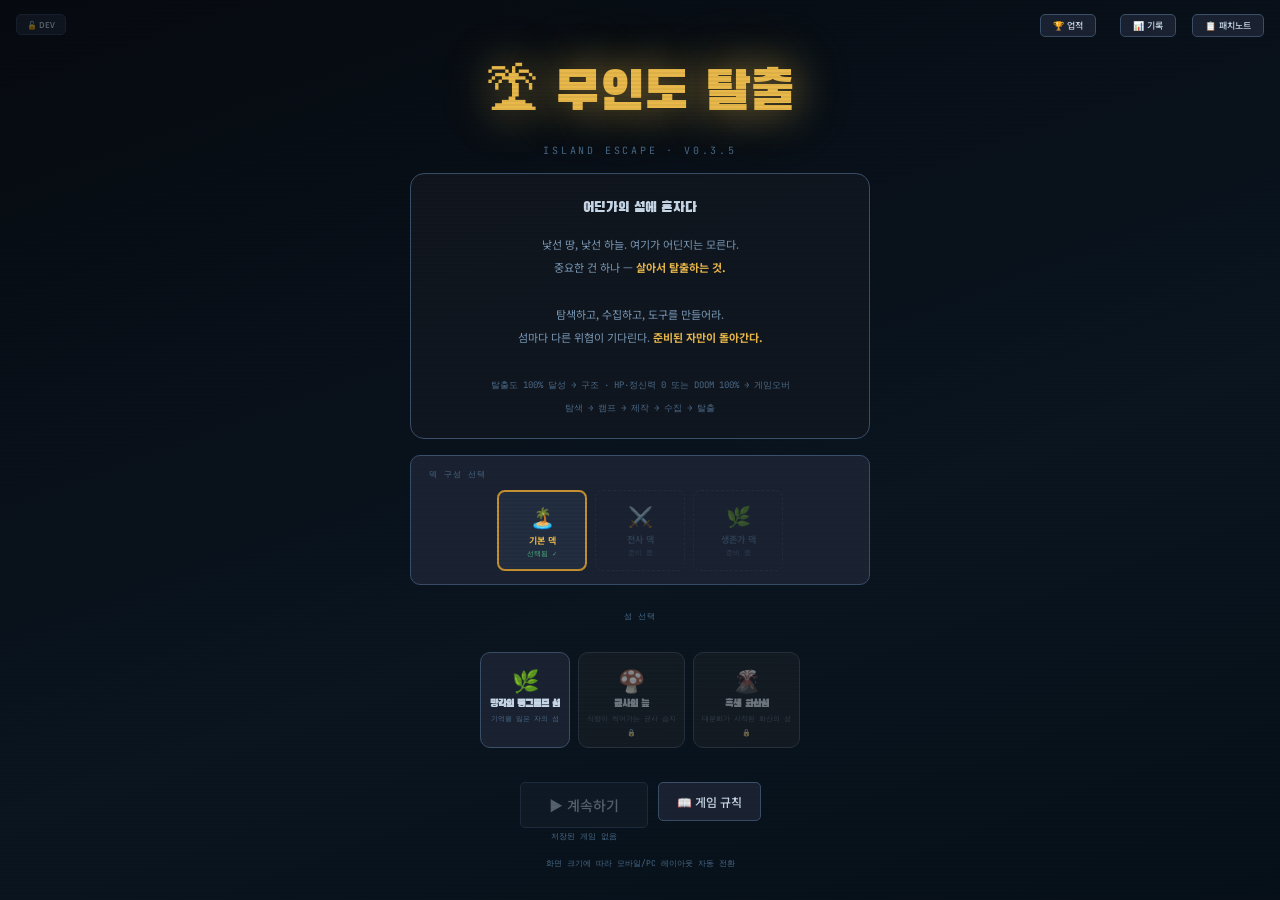
<file: index.html>
<!DOCTYPE html>
<html>
<head>
    <meta charset="UTF-8">
    <meta name="viewport" content="width=device-width, initial-scale=1.0">
    <link rel="manifest" href="/DoraST/manifest.json">
    <title>무인도 탈출 로딩 중</title>
    <script>
        if ('serviceWorker' in navigator) {
            navigator.serviceWorker.register('/DoraST/service-worker.js')
                .then(() => console.log('완료! ✨'))
                .catch((err) => console.log('뻗었어', err));
        }
        window.location.replace("./island_escape/game.html");
    </script>
    <style>
        body { background: #0a0e14; color: #e8b84b; display: flex; justify-content: center; align-items: center; height: 100vh; margin: 0; font-family: sans-serif; }
    </style>
</head>
<body>
    <p>섬으로 끌려가는 중... 🌊🛶</p>
</body>
</html>
</file>
<file: island_escape/css/style.css>
:root{
  --bg:#0a0e14;--bg2:#111720;--bg3:#1a2232;--bg4:#222d40;
  --border:#2a3a52;--border2:#3a4f6a;
  --text:#c8d8e8;--text2:#7a9ab8;--text3:#4a6a88;
  --accent:#e8b84b;--accent2:#c49030;
  --green:#4caf7d;--green2:#2d7a52;
  --red:#e05050;--red2:#9a2828;
  --blue:#4a90d4;--blue2:#2a5a9a;
  --purple:#9a70d4;
  --tag-resource:#2d5a2d;--tag-resource-t:#7cd47c;
  --tag-tool:#5a4010;--tag-tool-t:#f0b840;
  --tag-combat:#1a2a5a;--tag-combat-t:#6090e8;
  --tag-status:#4a1818;--tag-status-t:#e07070;
  --tag-action:#4a4a52;--tag-action-t:#f0f0f0;
  --font-t:'Black Han Sans',sans-serif;
  --font-b:'Noto Sans KR',sans-serif;
  --font-m:'JetBrains Mono',monospace;
}
*{box-sizing:border-box;margin:0;padding:0;}
body{background:var(--bg);color:var(--text);font-family:var(--font-b);min-height:100vh;overflow-x:hidden;}
body::before{content:'';position:fixed;inset:0;background:repeating-linear-gradient(0deg,transparent,transparent 2px,rgba(0,0,0,0.05) 2px,rgba(0,0,0,0.05) 4px);pointer-events:none;z-index:9999;}

/* HEADER */
#hdr{background:var(--bg2);border-bottom:1px solid var(--border);padding:7px 14px;display:flex;align-items:center;gap:10px;flex-wrap:wrap;}
#hdr h1{font-family:var(--font-t);font-size:17px;color:var(--accent);text-shadow:0 0 14px rgba(232,184,75,.3);}
.hs{display:flex;align-items:center;gap:4px;background:var(--bg3);border:1px solid var(--border);border-radius:5px;padding:3px 8px;font-family:var(--font-m);font-size:11px;}
.hs .hs-ic{font-size:12px;line-height:1;flex-shrink:0;}
.hs .lbl{color:var(--text3);font-size:9px;}
.hs .val{font-weight:600;}.hs .val.low{color:var(--red);}
.wpill{background:var(--bg3);border:1px solid var(--border2);border-radius:16px;padding:2px 9px;font-size:11px;color:var(--text2);}
#doom-wrap{max-width:120px;}
.doom-lbl{font-size:9px;color:var(--text3);font-family:var(--font-m);margin-bottom:2px;}
.doom-trk{height:4px;background:var(--bg4);border-radius:2px;overflow:hidden;}
.doom-fill{height:4px;background:linear-gradient(90deg,var(--accent2),var(--red));transition:width .5s;}

/* LAYOUT */
#layout{display:grid;grid-template-columns:clamp(280px, 35%, 410px) 1fr clamp(160px, 18%, 210px);height:calc(100vh - 50px);}
#map-col{border-right:1px solid var(--border);display:flex;flex-direction:column;overflow:hidden;}
#ctr-col{display:flex;flex-direction:column;overflow:hidden;}
#rgt-col{border-left:1px solid var(--border);display:flex;flex-direction:column;overflow:hidden;}
.col-hdr{background:var(--bg2);border-bottom:1px solid var(--border);padding:6px 11px;font-size:9px;text-transform:uppercase;letter-spacing:.1em;color:var(--text3);font-family:var(--font-m);display:flex;align-items:center;gap:5px;}
.col-hdr span{color:var(--accent);}

/* MAP */
#map-wrap{padding:9px;overflow:auto;flex:1;}
#grid{display:grid;grid-template-columns:repeat(7,minmax(36px,52px));gap:3px;}
.tile{width:100%;aspect-ratio:1;border-radius:6px;display:flex;align-items:center;justify-content:center;font-size:clamp(14px,2vw,20px);cursor:pointer;border:1px solid transparent;transition:all .1s;position:relative;user-select:none;}
.tile.fog{background:#0d1420;cursor:default;}.tile.fog::after{content:'▓';color:#1e2d40;font-size:13px;}
.tile.seen-fog{background:#10131a;border-color:#1a1f28;cursor:default;filter:grayscale(50%);}
.tile.seen-fog::after{content:'░';color:#1e2438;font-size:14px;position:absolute;}
.tile.seen-fog:hover{transform:none!important;border-color:#1a1f28!important;}
.tile:not(.fog):hover{border-color:var(--border2);transform:scale(1.08);z-index:2;}
.tile.player{border-color:var(--accent)!important;border-width:2px;box-shadow:0 0 10px rgba(232,184,75,.45);}
.tile.camp-t{box-shadow:inset 0 0 8px rgba(76,175,125,.35);}
.tile.explored::after{content:'✓';position:absolute;bottom:2px;right:3px;font-size:8px;color:var(--green2);font-family:var(--font-m);}
.tile.t-beach{background:#1a1a0e;border-color:#3a3010;}.tile.t-forest{background:#0e1a10;border-color:#103018;}
.tile.t-cave{background:#141418;border-color:#2a2a32;}.tile.t-ruins{background:#14100e;border-color:#2a2018;}
.tile.t-shore{background:#0e1420;border-color:#103040;}
.tile.t-lookout{background:#1a2a1a;border-color:#4a8a5a;color:#aecbae;}
.tile.t-lake{background:#080814;border-color:#334466;color:#8899cc;}
.tile.t-swamp{background:#0d0d0a;border-color:#443322;color:#998877;}
.tile.t-temple{background:#1a1020;border-color:#8866aa;color:#ccaaee;}
.tile.t-thicket{background:#0f1a0f;border-color:#446644;color:#88aa88;}
.tile.t-caldera{background:#1a0a00;border-color:#cc4400;color:#ff8844;}
.tile.t-village{background:#1a1410;border-color:#886644;color:#ccaa88;}
.tile.t-obsidian{background:#0a0a10;border-color:#554466;color:#aa88cc;}
.tile.t-lava-dead{background:#110800;border-color:#552200;color:#ff4400;opacity:.7;cursor:not-allowed;}
@keyframes volcanoShake{
  0%,100%{transform:translate(0,0) rotate(0deg);}
  10%{transform:translate(-10px,5px) rotate(-.5deg);}
  20%{transform:translate(8px,-8px) rotate(.3deg);}
  30%{transform:translate(-6px,10px) rotate(-.4deg);}
  40%{transform:translate(10px,-5px) rotate(.2deg);}
  50%{transform:translate(-8px,8px) rotate(-.3deg);}
  60%{transform:translate(6px,-10px) rotate(.5deg);}
  70%{transform:translate(-10px,4px) rotate(-.2deg);}
  80%{transform:translate(8px,-4px) rotate(.4deg);}
  90%{transform:translate(-4px,8px) rotate(-.1deg);}
}
@keyframes volcanoFlash{
  0%{opacity:0;}
  8%{opacity:.9;}
  20%{opacity:.5;}
  35%{opacity:.8;}
  50%{opacity:.3;}
  65%{opacity:.7;}
  80%{opacity:.2;}
  100%{opacity:0;}
}
.volcano-shake{animation:volcanoShake 1.2s ease-in-out;}
#volcano-overlay{position:fixed;inset:0;pointer-events:none;z-index:9998;background:radial-gradient(ellipse at center,rgba(255,100,0,.55),rgba(180,0,0,.85));animation:volcanoFlash 2.5s ease-out forwards;}

/* ACTIONS */
#act-panel{padding:7px 9px;border-top:1px solid var(--border);}
.act-grid{display:grid;grid-template-columns:1fr 1fr;gap:5px;}
.btn{font-family:var(--font-b);font-size:11px;font-weight:500;padding:5px 9px;border-radius:5px;border:1px solid var(--border2);background:var(--bg3);color:var(--text);cursor:pointer;transition:all .12s;display:flex;align-items:center;gap:4px;}
.btn:hover:not(:disabled){background:var(--bg4);border-color:var(--text3);}
.btn:disabled{opacity:.35;cursor:default;}
.btn.primary{border-color:var(--accent2);background:rgba(232,184,75,.08);color:var(--accent);}
.btn.primary:hover:not(:disabled){background:rgba(232,184,75,.15);}
.btn.green-btn{border-color:var(--green2);background:rgba(76,175,125,.08);color:var(--green);}
.btn.green-btn:hover:not(:disabled){background:rgba(76,175,125,.15);}
.btn.purple-btn{border-color:var(--purple);background:rgba(154,112,212,.08);color:var(--purple);}
.btn.full{grid-column:span 2;}
.apb{margin-left:auto;background:var(--bg4);border-radius:3px;padding:1px 4px;font-size:8px;color:var(--text3);font-family:var(--font-m);}

/* STATS */
#stats-wrap{padding:9px 11px;overflow-y:auto;flex:1;}
.sb{margin-bottom:8px;}
.srh{display:flex;justify-content:space-between;margin-bottom:2px;}
.sn{font-size:9px;color:var(--text3);font-family:var(--font-m);}
.sv{font-size:10px;font-weight:600;font-family:var(--font-m);}
.strk{height:4px;background:var(--bg4);border-radius:2px;overflow:hidden;}
.bar{height:4px;border-radius:2px;transition:width .4s;}
.bar-hp{background:var(--green);}.bar-san{background:var(--purple);}
.bar-hun{background:var(--accent);}.bar-thi{background:var(--blue);}
.info-box{margin-top:8px;background:var(--bg3);border-radius:6px;padding:8px;font-family:var(--font-m);font-size:9px;}
.info-box .lbl{color:var(--text3);font-size:8px;text-transform:uppercase;letter-spacing:.08em;margin-bottom:4px;}

/* DECK */
#deck-area{flex:1;display:flex;flex-direction:column;overflow:hidden;}
#deck-scroll{padding:6px;overflow-y:auto;flex:1;}
.dk-grid{display:grid;grid-template-columns:repeat(auto-fill,minmax(52px,1fr));gap:4px;}
.card{background:var(--bg3);border:1px solid var(--border);border-radius:6px;padding:5px 3px;display:flex;flex-direction:column;align-items:center;cursor:pointer;transition:all .14s;min-height:64px;}
.card:hover{transform:translateY(-3px);border-color:var(--border2);}
.card.card-disc{opacity:0.42;filter:grayscale(60%);border-style:dashed;}
.card-icon{font-size:15px;margin-bottom:2px;}
.card-name{font-size:6.5px;font-weight:700;color:var(--text);text-align:center;margin-bottom:2px;}
.card-tag{font-size:5.5px;padding:1px 3px;border-radius:2px;font-family:var(--font-m);font-weight:600;margin-bottom:2px;}
.card-stats{font-size:6.5px;color:var(--text3);font-family:var(--font-m);}
.tag-resource{background:var(--tag-resource);color:var(--tag-resource-t);}
.tag-tool{background:var(--tag-tool);color:var(--tag-tool-t);}
.tag-combat{background:var(--tag-combat);color:var(--tag-combat-t);}
.tag-status{background:var(--tag-status);color:var(--tag-status-t);}
.tag-action{background:var(--tag-action);color:var(--tag-action-t);}
.sub-tag{font-size:5px;padding:1px 3px;border-radius:2px;background:var(--bg4);color:var(--text3);font-family:var(--font-m);margin-right:1px;display:inline-block;}

/* LOG */
#log-main{height:190px;overflow-y:auto;padding:5px 7px;}
.le{font-size:9px;padding:2px 4px;border-radius:3px;margin-bottom:2px;line-height:1.4;color:var(--text2);font-family:var(--font-m);}
.le.important{color:var(--text);background:rgba(255,255,255,.02);}
.le.success{color:var(--green);}.le.danger{color:var(--red);}
.le.system{color:var(--accent);}.le.combat{color:var(--blue);}
.le.gather{color:#70b0e0;}

/* ══ CARD TOOLTIP ══ */
@keyframes ttPop{from{opacity:0;transform:scale(.93) translateY(5px)}to{opacity:1;transform:scale(1) translateY(0)}}
@keyframes cardDraw{from{opacity:0;transform:translateY(22px) scale(.82);}to{opacity:1;transform:translateY(0) scale(1);}}
.card-draw{animation:cardDraw .22s ease-out both;}
@keyframes jdgDeal{0%{opacity:0;transform:translateY(36px) scale(.72) rotate(-6deg);}60%{transform:translateY(-4px) scale(1.04) rotate(1deg);}100%{opacity:1;transform:none;}}
.jdg-deal{animation:jdgDeal .38s cubic-bezier(.2,.8,.4,1) both;}
#tt{display:none;position:fixed;z-index:700;pointer-events:none;width:210px;}
.tt-inner{background:linear-gradient(160deg,var(--bg2),var(--bg3));border:1px solid var(--border2);border-radius:10px;overflow:hidden;box-shadow:0 14px 44px rgba(0,0,0,.85),0 0 0 1px rgba(255,255,255,.03);animation:ttPop .13s cubic-bezier(.34,1.4,.64,1);}
.tt-strip{height:3px;width:100%;}
.tt-strip.resource{background:var(--tag-resource-t);}.tt-strip.tool{background:var(--tag-tool-t);}
.tt-strip.combat{background:var(--tag-combat-t);}.tt-strip.status{background:var(--tag-status-t);}.tt-strip.action{background:var(--tag-action-t);}
.tt-body{padding:11px 12px 13px;}
.tt-icon{font-size:30px;text-align:center;margin-bottom:5px;}
.tt-name{font-family:var(--font-t);font-size:14px;color:var(--text);text-align:center;margin-bottom:4px;}
.tt-sts{display:grid;grid-template-columns:1fr 1fr;gap:4px;margin-bottom:8px;}
.tt-st{background:var(--bg4);border-radius:5px;padding:4px 3px;text-align:center;border:1px solid var(--border);}
.tt-sl{font-size:7px;color:var(--text3);font-family:var(--font-m);margin-bottom:1px;}
.tt-sv{font-size:14px;font-weight:700;font-family:var(--font-m);}
.tt-sv.pos{color:var(--green);}.tt-sv.neg{color:var(--red);}.tt-sv.zero{color:var(--text3);}
.tt-desc{font-size:9px;color:var(--text2);line-height:1.6;border-top:1px solid var(--border);padding-top:7px;}
.tt-fx{font-size:9px;margin-top:5px;padding:4px 7px;border-radius:4px;line-height:1.5;}
.tt-use{color:var(--green);background:rgba(76,175,125,.12);border:1px solid rgba(76,175,125,.2);}
.tt-passive{color:var(--accent);background:rgba(232,184,75,.1);border:1px solid rgba(232,184,75,.16);}
.tt-cbt{color:var(--blue);background:rgba(74,144,212,.1);border:1px solid rgba(74,144,212,.2);}
.tt-gather{color:#70b0e0;background:rgba(112,176,224,.1);border:1px solid rgba(112,176,224,.18);}
.tt-consumable{color:var(--red);background:rgba(224,80,80,.1);border:1px solid rgba(224,80,80,.18);}

/* ══ TILE TOOLTIP ══ */
#mob-log-strip{display:none;padding:3px 9px;border-top:1px solid var(--border);background:var(--bg);font-size:9px;font-family:var(--font-m);max-height:42px;overflow:hidden;}
.mls-entry{padding:1px 0;line-height:1.45;white-space:nowrap;overflow:hidden;text-overflow:ellipsis;color:var(--text2);}
.mls-entry.gain{color:var(--green);}.mls-entry.loss{color:var(--red);}.mls-entry.danger{color:var(--red);}.mls-entry.system{color:var(--accent);}
#tile-tt{display:none;position:fixed;z-index:600;pointer-events:none;}
.ttt-inner{background:var(--bg2);border:1px solid var(--border2);border-radius:8px;overflow:hidden;box-shadow:0 8px 28px rgba(0,0,0,.8);min-width:140px;animation:ttPop .1s ease-out;}
.ttt-head{display:flex;align-items:center;gap:8px;padding:8px 11px 6px;border-bottom:1px solid var(--border);}
.ttt-icon{font-size:20px;line-height:1;flex-shrink:0;}
.ttt-name{font-family:var(--font-t);font-size:13px;color:var(--text);}
#ttt-rows{padding:5px 11px 8px;}
.ttt-row{font-size:9px;font-family:var(--font-m);color:var(--text2);padding:2px 0;line-height:1.5;}
.ttt-row b{color:var(--text);}
.ttt-row.ap{color:var(--accent);}
.ttt-row.done{color:var(--green);}
.ttt-row.camp{color:var(--green);}
.ttt-row.fog{color:var(--text3);}
.ttt-row.todo{color:var(--text3);}

/* ACTION BUTTON TOOLTIP */
.att-inner{background:var(--bg2);border:1px solid var(--border2);border-radius:10px;overflow:hidden;box-shadow:0 8px 28px rgba(0,0,0,.85);animation:ttPop .12s ease-out;}
.att-title{font-family:var(--font-t);font-size:13px;color:var(--text);padding:9px 13px 5px;border-bottom:1px solid var(--border);}
.att-cost{font-size:9px;font-family:var(--font-m);color:var(--accent);padding:4px 13px 2px;letter-spacing:.04em;}
.att-rows{padding:4px 13px 9px;display:flex;flex-direction:column;gap:3px;}
.att-row{display:flex;align-items:center;gap:7px;font-size:9px;font-family:var(--font-m);color:var(--text2);line-height:1.4;}
.att-ri{font-size:12px;flex-shrink:0;width:16px;text-align:center;}
.att-row.gain{color:var(--green);}
.att-row.loss{color:var(--red);}
.att-row.warn{color:var(--accent);}
.att-row.info{color:var(--text3);}
.att-row.accent{color:var(--accent);}
.att-row.early{color:#7ec8e3;}
.att-row.doom{color:var(--red);opacity:.85;}
.att-row.crit{color:var(--red);font-weight:700;background:rgba(224,80,80,.13);border-radius:4px;padding:2px 5px;border-left:2px solid var(--red);}

/* MODALS */
.mo{display:none;position:fixed;inset:0;background:rgba(0,0,0,.82);z-index:50;align-items:center;justify-content:center;overflow-y:auto;padding:16px;}
.mb{background:var(--bg2);border:1px solid var(--border2);border-radius:13px;padding:20px;max-width:95vw;max-height:90vh;overflow-y:auto;}
.mo-title{font-family:var(--font-t);margin-bottom:4px;}

/* DECK VIEWER */
#dv-mo{z-index:300;align-items:flex-start;padding-top:48px;overflow-y:auto;}
#dv-box{width:680px;max-height:85vh;overflow-y:auto;}
.dv-tabs{display:flex;gap:4px;margin-bottom:10px;border-bottom:1px solid var(--border);padding-bottom:7px;}
.dv-tab{font-size:9px;padding:3px 9px;border-radius:4px;border:1px solid var(--border);background:var(--bg3);color:var(--text2);cursor:pointer;font-family:var(--font-m);}
.dv-tab.active{border-color:var(--accent2);background:rgba(232,184,75,.1);color:var(--accent);}
.dv-grid{display:grid;grid-template-columns:repeat(auto-fill,minmax(72px,1fr));gap:6px;}
.dv-card{background:var(--bg3);border:1px solid var(--border);border-radius:6px;padding:6px 4px;text-align:center;cursor:pointer;transition:all .12s;}
.dv-card:hover{border-color:var(--border2);transform:translateY(-2px);}
.dc-icon{font-size:18px;margin-bottom:2px;}.dc-name{font-size:7px;font-weight:700;color:var(--text);margin-bottom:2px;}
.dc-atk{font-size:7px;color:var(--text3);font-family:var(--font-m);}
.dv-empty{color:var(--text3);font-size:11px;padding:18px;text-align:center;font-family:var(--font-m);grid-column:1/-1;}

/* EXPLORE */
#ex-mo{z-index:55;}
#ex-box{width:510px;}
.ex-title{font-size:19px;color:var(--accent);}
.ex-flavor{font-size:11px;color:var(--text2);margin-bottom:14px;line-height:1.6;}
.ex-choice{background:var(--bg3);border:1px solid var(--border2);border-radius:8px;padding:10px 12px;cursor:pointer;transition:all .12s;display:flex;align-items:flex-start;gap:9px;margin-bottom:6px;}
.ex-choice:hover{border-color:var(--accent2);background:rgba(232,184,75,.04);transform:translateX(3px);}
.ex-ci{font-size:19px;flex-shrink:0;margin-top:2px;}
.ex-cn{font-size:11px;font-weight:700;color:var(--text);margin-bottom:2px;}
.ex-cd{font-size:9px;color:var(--text3);font-family:var(--font-m);line-height:1.5;}

/* JUDGMENT */
#jdg-mo{z-index:60;}
#jdg-box{width:420px;text-align:center;}
.jdg-title{font-size:15px;color:var(--text2);margin-bottom:10px;}
.jdg-req{font-size:9px;color:var(--text3);font-family:var(--font-m);margin-bottom:10px;}
.jdg-wrap{perspective:600px;margin:0 auto 16px;width:90px;height:118px;}
.jdg-card{width:90px;height:118px;position:relative;transform-style:preserve-3d;transition:transform .65s cubic-bezier(.4,0,.2,1);}
.jdg-card.flipped{transform:rotateY(180deg);}
.jdg-front,.jdg-back{position:absolute;inset:0;border-radius:9px;backface-visibility:hidden;display:flex;align-items:center;justify-content:center;flex-direction:column;gap:4px;}
.jdg-front{background:var(--bg3);border:2px solid var(--border2);}.jdg-front::before{content:'?';font-family:var(--font-t);font-size:40px;color:var(--border2);}
.jdg-back{background:var(--bg3);border:2px solid var(--border);transform:rotateY(180deg);padding:6px;}
.jdg-back.ok{border-color:var(--green);box-shadow:0 0 16px rgba(76,175,125,.3);}
.jdg-back.great{border-color:var(--accent);box-shadow:0 0 20px rgba(232,184,75,.45);}
.jdg-back.fail{border-color:var(--red);box-shadow:0 0 16px rgba(224,80,80,.3);}
.jdg-cicon{font-size:24px;}.jdg-cname{font-size:9px;font-weight:700;color:var(--text);}
.jdg-res{font-family:var(--font-t);font-size:20px;margin-bottom:5px;}
.jdg-res.ok{color:var(--green);}.jdg-res.great{color:var(--accent);}.jdg-res.fail{color:var(--red);}
.jdg-detail{font-size:10px;color:var(--text2);line-height:1.6;margin-bottom:10px;font-family:var(--font-m);white-space:pre-line;}
.jdg-bonus{font-size:10px;color:var(--accent);font-family:var(--font-m);padding:4px 8px;background:rgba(232,184,75,.08);border-radius:4px;margin-bottom:9px;}

/* GATHER */
#ga-mo{z-index:56;}
#ga-box{width:480px;}

/* USE CARD */
#uc-mo{z-index:80;}
#uc-box{width:580px;}

/* CRAFT */
#cr-mo{z-index:70;align-items:flex-start;padding-top:48px;overflow-y:auto;}
#cr-box{width:640px;max-height:88vh;overflow-y:auto;}
.cr-recipe{background:var(--bg3);border:1px solid var(--border);border-radius:9px;padding:11px;display:flex;flex-direction:column;gap:5px;transition:border-color .15s;}
.cr-recipe.avail{border-color:var(--purple);}

/* SLEEP EVENT */
#se-mo{z-index:90;}
#se-box{width:450px;text-align:center;}
.sc-row{display:flex;gap:7px;justify-content:center;flex-wrap:wrap;margin:14px 0;}
.sc{width:68px;height:90px;border-radius:8px;background:var(--bg3);border:1px solid var(--border2);cursor:pointer;display:flex;align-items:center;justify-content:center;font-size:26px;transition:all .15s;position:relative;}
.sc:hover:not(.revealed){border-color:var(--accent2);transform:translateY(-4px);}
.sc.revealed{cursor:default;}
.sc.sc-ok{border-color:var(--green);box-shadow:0 0 10px rgba(76,175,125,.28);}
.sc.sc-fail{border-color:var(--red);box-shadow:0 0 10px rgba(224,80,80,.28);}
.sc.sc-bad{border-color:var(--red);background:rgba(224,80,80,.1);}
.sc::before{content:'?';font-family:var(--font-t);font-size:30px;color:var(--border);position:absolute;}
.sc.revealed::before{display:none;}
@keyframes scFlip{0%{transform:scaleX(1);}50%{transform:scaleX(0);}100%{transform:scaleX(1);}}
@keyframes doomPulse{0%,100%{box-shadow:0 0 4px rgba(224,80,80,.3);}50%{box-shadow:0 0 18px 6px rgba(224,80,80,.55);}}
.sc.sc-flipping{animation:scFlip .35s linear;}
.sc.sc-flipping.sc-slow{animation:scFlip 1.8s cubic-bezier(.15,0,.85,1);}
.sc.sc-doom-pulse{animation:scFlip 1.8s cubic-bezier(.15,0,.85,1),doomPulse 1.8s ease;}

@keyframes milestoneAnim{0%{opacity:0;transform:translateX(-50%) translateY(-16px) scale(.9);}15%{opacity:1;transform:translateX(-50%) translateY(0) scale(1);}80%{opacity:1;transform:translateX(-50%) translateY(0);}100%{opacity:0;transform:translateX(-50%) translateY(-8px);}}
.oblivion-card-pick{background:var(--bg3);border:1px solid #334466;border-radius:9px;padding:12px 14px;min-width:80px;cursor:pointer;transition:all .12s;text-align:center;}
.oblivion-card-pick:hover{background:#1a1a2e;border-color:var(--red2);box-shadow:0 0 12px rgba(200,60,60,.3);}
.swamp-toast{position:fixed;top:80px;left:50%;transform:translateX(-50%);z-index:900;background:rgba(14,10,8,.96);border:1px solid #774433;border-radius:11px;padding:9px 22px;text-align:center;pointer-events:none;animation:milestoneAnim 2.8s ease forwards;box-shadow:0 4px 18px rgba(180,60,20,.25);font-family:var(--font-t);font-size:14px;color:#cc8866;white-space:nowrap;}
.esc-milestone{position:fixed;top:62px;left:50%;transform:translateX(-50%);z-index:900;background:rgba(8,18,12,.95);border:1px solid var(--green);border-radius:13px;padding:10px 26px;text-align:center;pointer-events:none;animation:milestoneAnim 3.8s ease forwards;box-shadow:0 4px 24px rgba(74,224,160,.25);}
.em-pct{font-family:var(--font-t);font-size:20px;color:var(--green);text-shadow:0 0 14px rgba(74,224,160,.6);}
.em-msg{font-size:9px;color:var(--text2);margin-top:3px;font-family:var(--font-m);}

@keyframes vfFade{0%{background:rgba(0,0,0,0);}40%{background:rgba(0,0,0,.88);}100%{background:rgba(0,0,0,.88);}}
@keyframes vfIcon{0%{transform:scale(.2) rotate(-20deg);opacity:0;}55%{transform:scale(1.18) rotate(6deg);opacity:1;}100%{transform:scale(1) rotate(0);opacity:1;}}
@keyframes vfTitle{0%,30%{opacity:0;transform:translateY(18px);}65%,100%{opacity:1;transform:translateY(0);}}
@keyframes vfP{0%{opacity:1;transform:translate(0,0) scale(1);}100%{opacity:0;transform:translate(var(--tx),var(--ty)) scale(0);}}
#victory-overlay{position:fixed;inset:0;z-index:2000;display:flex;flex-direction:column;align-items:center;justify-content:center;gap:14px;animation:vfFade .7s ease forwards;}
.vf-particles{position:absolute;inset:0;pointer-events:none;}
.vf-p{position:absolute;left:50%;top:50%;font-size:22px;animation:vfP 2.2s ease forwards;}
.vf-icon{font-size:72px;animation:vfIcon .9s ease forwards;filter:drop-shadow(0 0 20px rgba(74,224,160,.6));}
.vf-title{font-family:var(--font-t);font-size:32px;color:var(--green);text-shadow:0 0 30px rgba(74,224,160,.7);animation:vfTitle .8s .35s ease both;}
.vf-sub{font-size:13px;color:var(--text2);animation:vfTitle .8s .6s ease both;}

/* COMBAT */
#cbt-mo{z-index:100;}
#cbt-box{width:700px;max-height:95vh;overflow-y:auto;}
.cbt-title{font-family:var(--font-t);font-size:19px;color:var(--red);margin-bottom:3px;text-shadow:0 0 12px rgba(224,80,80,.4);}
.enemy-area{display:flex;gap:12px;margin-bottom:12px;}
.enemy-card{background:var(--bg3);border:1px solid var(--red2);border-radius:8px;padding:12px;flex:0 0 130px;text-align:center;}
.enemy-icon{font-size:32px;margin-bottom:5px;}.enemy-name{font-family:var(--font-t);font-size:14px;color:var(--red);margin-bottom:3px;}
.ehp-trk{height:6px;background:var(--bg4);border-radius:3px;margin:5px 0;overflow:hidden;}
.ehp-fill{height:6px;background:var(--red);border-radius:3px;transition:width .4s;}
.cbt-zones{display:grid;grid-template-columns:1fr 1fr;gap:9px;margin-bottom:10px;}
.zone{background:var(--bg3);border:1px dashed var(--border2);border-radius:7px;padding:8px;min-height:74px;}
.zone.atk-z{border-color:var(--red2);}.zone.def-z{border-color:var(--blue2);}
.zone-title{font-size:8px;text-transform:uppercase;letter-spacing:.1em;color:var(--text3);margin-bottom:5px;font-family:var(--font-m);}
.mini-card{background:var(--bg4);border:1px solid var(--border);border-radius:4px;padding:3px 6px;font-size:8px;display:inline-flex;align-items:center;gap:3px;cursor:pointer;margin:2px;font-family:var(--font-m);}
.cbt-hd{display:flex;gap:6px;flex-wrap:wrap;margin-bottom:10px;}
.c-card{background:var(--bg3);border:1px solid var(--border);border-radius:7px;padding:6px;width:60px;text-align:center;cursor:pointer;transition:all .12s;}
.c-card:hover{transform:translateY(-3px);border-color:var(--border2);}
.c-card.a-atk{border-color:var(--red);background:rgba(224,80,80,.08);}
.c-card.a-def{border-color:var(--blue);background:rgba(74,144,212,.08);}
.c-card.a-action{border-color:var(--accent);box-shadow:0 0 7px rgba(232,184,75,.3);}
.c-card.c-inert{opacity:.3;cursor:default;filter:grayscale(.6);}
.c-card.c-inert:hover{transform:none;border-color:var(--border);}
.smart-row{display:flex;gap:5px;flex-wrap:wrap;margin-bottom:7px;}
.res-area{background:var(--bg3);border:1px solid var(--border);border-radius:6px;padding:10px;margin-bottom:9px;font-family:var(--font-m);font-size:10px;line-height:1.8;}
.rl{margin-bottom:1px;}.rl.good{color:var(--green);}.rl.bad{color:var(--red);}.rl.neutral{color:var(--text2);}
.cbt-btn-row{display:flex;gap:6px;flex-wrap:wrap;justify-content:flex-end;margin-top:8px;}

/* GAMEOVER / ENDING */
#go-scr{display:none;position:fixed;inset:0;background:rgba(0,0,0,.93);z-index:200;align-items:center;justify-content:center;overflow-y:auto;padding:24px 16px;}
.go-card{background:var(--bg2);border:1px solid var(--border2);border-radius:16px;padding:26px 28px;max-width:460px;width:92%;text-align:center;}
.go-headline{font-family:var(--font-t);font-size:34px;letter-spacing:.02em;margin-bottom:7px;line-height:1.2;}
.go-headline.dead{color:var(--red);text-shadow:0 0 26px rgba(224,80,80,.5);}
.go-headline.win{color:var(--accent);text-shadow:0 0 26px rgba(232,184,75,.5);}
.go-reason{font-size:11px;color:var(--text2);font-family:var(--font-m);margin-bottom:18px;}
.go-sg{display:grid;grid-template-columns:1fr 1fr;gap:5px;margin-bottom:14px;text-align:left;}
.go-si{background:var(--bg3);border-radius:6px;padding:6px 9px;display:flex;justify-content:space-between;align-items:center;}
.go-sl{font-size:9px;color:var(--text3);font-family:var(--font-m);}
.go-sv{font-size:11px;font-weight:700;color:var(--text);font-family:var(--font-m);}
.go-hls{background:var(--bg3);border-radius:8px;padding:9px 12px;margin-bottom:12px;text-align:left;}
.go-hl{font-size:10px;color:var(--text2);font-family:var(--font-m);padding:4px 0;border-bottom:1px solid var(--border);}
.go-hl:last-child{border-bottom:none;}
.go-prev{display:flex;gap:5px;flex-wrap:wrap;justify-content:center;margin-bottom:4px;}
.go-pi{background:rgba(232,184,75,.1);border:1px solid var(--accent2);border-radius:12px;padding:3px 9px;font-size:9px;color:var(--accent);font-family:var(--font-m);}
@media(max-width:700px){.go-headline{font-size:26px;}.go-card{padding:18px 16px;}}

::-webkit-scrollbar{width:3px;height:3px;}::-webkit-scrollbar-track{background:transparent;}::-webkit-scrollbar-thumb{background:var(--border);border-radius:2px;}
@keyframes fadeIn{from{opacity:0;transform:translateY(5px)}to{opacity:1;transform:translateY(0)}}
.fi{animation:fadeIn .2s ease;}

/* ══ MOBILE ══ */
#mob-tabs{display:none;position:fixed;bottom:0;left:0;right:0;z-index:800;background:var(--bg2);border-top:1px solid var(--border);grid-template-columns:repeat(4,1fr);}
.mob-tab{padding:8px 4px 10px;text-align:center;font-size:9px;color:var(--text3);font-family:var(--font-m);cursor:pointer;transition:color .15s;border:none;background:none;position:relative;}
.mob-tab .mt-icon{font-size:18px;display:block;margin-bottom:2px;}
.mob-tab.active{color:var(--accent);}
.mob-tab.active .mt-icon{filter:drop-shadow(0 0 4px var(--accent));}
.tab-badge{position:absolute;top:4px;right:6px;background:var(--red);color:#fff;font-size:7px;font-family:var(--font-m);font-weight:700;border-radius:8px;padding:1px 4px;display:none;}
.tab-badge.show{display:block;}

@media(max-width:700px){
  #hdr{padding:5px 10px;gap:6px;}
  #hdr h1{font-size:14px;}
  .hs{padding:2px 6px;font-size:10px;}
  .hs .lbl{display:none;}
  .wpill{display:none;}
  #hdr>span:nth-child(6){display:none;}
  #doom-wrap{max-width:80px;}
  #layout{display:block;height:calc(100vh - 50px - 54px);overflow:hidden;position:relative;}
  #map-col,#ctr-col,#rgt-col{position:absolute;inset:0;display:none;flex-direction:column;overflow:hidden;transition:opacity .15s;}
  #map-col.mob-active,#ctr-col.mob-active,#rgt-col.mob-active{display:flex;}
  #mob-tabs{display:grid;}
  #grid{grid-template-columns:repeat(7,calc((100vw - 20px)/7));gap:2px;}
  #mob-log-strip{display:block;}
  .tile{width:calc((100vw - 20px)/7);height:calc((100vw - 20px)/7);font-size:15px;border-radius:4px;}
  .act-grid{grid-template-columns:1fr 1fr;gap:4px;}
  .btn{font-size:12px;padding:10px 8px;border-radius:7px;justify-content:center;}
  .apb{font-size:9px;}
  .mb{width:95vw!important;max-width:95vw!important;padding:14px!important;}
  #dv-box,#cr-box{width:95vw!important;}
  #cbt-box{width:95vw!important;max-height:90vh!important;}
  .c-card{width:52px;padding:5px;}
  .dk-grid{grid-template-columns:repeat(auto-fill,minmax(58px,1fr));}
  #log-main{height:calc(100vh - 50px - 54px - 38px - 180px);max-height:300px;}
  .ex-choice{padding:10px;}
  .sc{width:56px;height:76px;}
  .sc::before{font-size:24px;}
  .smart-row{gap:4px;}
  .smart-row .btn{font-size:8px;padding:6px 5px;}
  #stats-wrap{padding:8px 10px;}
  #cr-list{grid-template-columns:1fr!important;}
  .dv-tab{font-size:10px;padding:5px 10px;}
  .sc-row{gap:6px;}
  .jdg-wrap{width:80px;height:106px;}
  .jdg-card{width:80px;height:106px;}
}
@media(max-width:380px){
  .tile{font-size:9px;}
  .btn{font-size:11px;}
  .sc{width:48px;height:66px;}
}

/* ══ TITLE SCREEN ══ */
#title-scr{display:flex;position:fixed;inset:0;background:linear-gradient(160deg,#060a10 0%,#0a1520 60%,#061018 100%);z-index:250;align-items:center;justify-content:flex-start;flex-direction:column;gap:16px;overflow-y:auto;-webkit-overflow-scrolling:touch;padding:60px 16px 40px;box-sizing:border-box;}
.title-logo{font-family:var(--font-t);font-size:54px;color:var(--accent);text-shadow:0 0 40px rgba(232,184,75,.6),0 0 80px rgba(232,184,75,.2);}
.title-sub{font-size:10px;color:var(--text3);font-family:var(--font-m);letter-spacing:.28em;text-transform:uppercase;}
.title-story{background:rgba(17,23,32,.9);border:1px solid var(--border2);border-radius:14px;padding:20px 26px;max-width:460px;width:92%;font-size:11px;color:var(--text2);line-height:2.1;text-align:center;}
.title-story b{color:var(--accent);}
.title-story .ts-head{font-family:var(--font-t);font-size:14px;color:var(--text);margin-bottom:10px;display:block;}
.title-tip{font-size:8px;color:var(--text3);font-family:var(--font-m);}

/* ══ DAMAGE FLASH ══ */
#dmg-fx{position:fixed;inset:0;background:rgba(224,80,80,.3);pointer-events:none;z-index:9998;opacity:0;transition:opacity .14s ease-out;}
#dmg-fx.hit{opacity:1;}

/* ══ DOOM EVENT ══ */
#doom-ev-mo{z-index:95;}
#doom-ev-box{width:480px;max-width:95vw;}

/* ══ ENCOUNTER ══ */
#enc-mo{z-index:55;}
#enc-box{width:480px;}

/* ══ CONFIRM ══ */
#conf-mo{z-index:400;}
#conf-box{width:380px;max-width:90vw;}

/* ══ RECIPE VIEWER ══ */
#recipe-mo{z-index:75;align-items:flex-start;padding-top:48px;overflow-y:auto;}
#recipe-box{width:640px;max-width:95vw;max-height:88vh;overflow-y:auto;}

/* ══ ITEM POPUP ══ */
#item-mo{z-index:200;}
#item-box{width:400px;text-align:center;}
.item-title{font-family:var(--font-t);font-size:20px;color:var(--green);margin-bottom:2px;}
.item-flavor{font-size:9px;color:var(--text3);font-family:var(--font-m);margin-bottom:12px;}
.item-row{display:flex;gap:10px;justify-content:center;flex-wrap:wrap;margin:4px 0 16px;}
.item-card{background:var(--bg3);border:1px solid var(--green2);border-radius:10px;padding:14px 18px;display:flex;flex-direction:column;align-items:center;gap:5px;animation:itemPop .35s cubic-bezier(.34,1.56,.64,1) both;}
.item-card-icon{font-size:32px;}
.item-card-name{font-size:10px;font-weight:700;color:var(--text);}
.item-card-n{font-size:15px;font-weight:700;color:var(--green);font-family:var(--font-m);}
@keyframes itemPop{from{transform:scale(0.4) translateY(8px);opacity:0}to{transform:scale(1) translateY(0);opacity:1}}

/* ══ ISLAND INTRO ══ */
#island-intro-mo{z-index:280;background:rgba(0,0,0,.88);}
#ii-box{width:520px;max-width:94vw;background:linear-gradient(160deg,#08111a,#0d1e2e);border:1px solid var(--border2);border-radius:18px;padding:32px 28px;text-align:center;display:flex;flex-direction:column;align-items:center;gap:14px;box-shadow:0 0 60px rgba(76,175,125,.12);}
.ii-icon{font-size:64px;animation:iiFloat 3s ease-in-out infinite alternate;display:block;}
.ii-name{font-family:var(--font-t);font-size:26px;color:var(--accent);text-shadow:0 0 24px rgba(232,184,75,.4);}
.ii-sub{font-size:10px;color:var(--text3);font-family:var(--font-m);letter-spacing:.2em;text-transform:uppercase;}
.ii-story{font-size:11px;color:var(--text2);line-height:2.1;white-space:pre-line;background:var(--bg3);border-left:3px solid var(--green2);border-radius:5px;padding:14px 16px;text-align:left;width:100%;}
.ii-mech{font-size:10px;color:var(--accent);font-family:var(--font-m);background:rgba(232,184,75,.06);border:1px solid rgba(232,184,75,.18);border-radius:7px;padding:11px 14px;line-height:1.9;width:100%;white-space:pre-line;text-align:left;}
@keyframes iiFloat{from{transform:translateY(0) scale(1)}to{transform:translateY(-8px) scale(1.06)}}

/* ══ HELP SECTION ══ */
.help-section{margin-top:12px;border-top:1px solid var(--border);padding-top:10px;}
.help-h{font-family:var(--font-t);font-size:13px;color:var(--accent);margin-bottom:8px;}
.help-row{background:var(--bg3);border-radius:6px;padding:7px 10px;margin-bottom:5px;font-size:9px;color:var(--text2);line-height:1.8;font-family:var(--font-m);}
.help-row b{color:var(--text);}

/* ══ CRAFT FLASH ══ */
#craft-flash{display:none;position:fixed;inset:0;z-index:400;align-items:center;justify-content:center;pointer-events:none;}
.cf-inner{background:var(--bg3);border:2px solid var(--purple);border-radius:14px;padding:20px 34px;text-align:center;box-shadow:0 0 40px rgba(154,112,212,.35);animation:cfPop .22s cubic-bezier(.34,1.56,.64,1);}
.cf-icon{font-size:44px;line-height:1;}
.cf-name{font-family:var(--font-t);font-size:17px;color:var(--purple);margin-top:6px;}
.cf-label{font-size:9px;color:var(--text3);font-family:var(--font-m);margin-top:4px;letter-spacing:.05em;}
@keyframes cfPop{from{transform:scale(.5);opacity:0}to{transform:scale(1);opacity:1}}

/* ══ PATCH NOTES ══ */
.pn-ver{background:var(--bg3);border-radius:8px;padding:9px 12px;}
.pn-tag{font-family:var(--font-t);font-size:12px;color:var(--accent);margin-bottom:5px;}
.pn-date{font-family:var(--font-m);font-size:8px;color:var(--text3);font-weight:400;margin-left:6px;}
.pn-list{padding-left:14px;color:var(--text2);display:flex;flex-direction:column;gap:2px;}
.pn-list li{list-style:disc;}

/* ══ ACHIEVEMENTS ══ */
.ach-card{background:var(--bg3);border:1px solid var(--border2);border-radius:8px;padding:10px 8px;text-align:center;display:flex;flex-direction:column;align-items:center;gap:3px;}
.ach-card.locked{opacity:.55;filter:grayscale(.7);}
.ach-name{font-family:var(--font-t);font-size:10px;font-weight:700;color:var(--text2);}
.ach-card:not(.locked) .ach-name{color:var(--accent);}
.ach-desc{font-size:7px;color:var(--text3);font-family:var(--font-m);line-height:1.35;}
.ach-date{font-size:7px;color:var(--accent);font-family:var(--font-m);}
.ach-toast{background:var(--bg2);border:1px solid var(--accent);border-radius:10px;padding:10px 16px;display:flex;align-items:center;gap:10px;opacity:0;transform:translateY(20px);transition:opacity .3s,transform .3s;pointer-events:none;box-shadow:0 4px 16px rgba(0,0,0,.4);}
.ach-toast.show{opacity:1;transform:translateY(0);}
.ach-toast-name{font-size:8px;color:var(--accent);font-family:var(--font-m);}
.ach-toast-desc{font-size:11px;font-family:var(--font-t);color:var(--text);}

/* ══ TITLE: inactive game UI ══ */
body.game-inactive #hdr,
body.game-inactive #layout,
body.game-inactive #mob-tabs{
  filter:grayscale(1) brightness(.45);
  pointer-events:none;
  user-select:none;
  opacity:.55;
  transition:filter .5s,opacity .5s;
}
#hdr,#layout,#mob-tabs{transition:filter .5s,opacity .5s;}

/* ══ SIGNAL FLIP SEQUENCE ══ */
.sf-card{display:inline-flex;flex-direction:column;align-items:center;}
.sf-inner{width:52px;height:70px;position:relative;transform-style:preserve-3d;transition:transform .5s cubic-bezier(.4,0,.2,1);}
.sf-inner.revealed{transform:rotateY(180deg);}
.sf-back,.sf-face{position:absolute;inset:0;border-radius:7px;backface-visibility:hidden;display:flex;align-items:center;justify-content:center;flex-direction:column;gap:2px;}
.sf-back{background:var(--bg3);border:2px solid var(--border);font-size:20px;color:var(--text3);}
.sf-face{transform:rotateY(180deg);background:var(--bg2);border:2px solid var(--border);font-size:18px;padding:4px;}
.sf-face.highlight{border-color:var(--green);box-shadow:0 0 14px rgba(76,175,125,.4);}
.sf-face.kit-highlight{border-color:var(--accent);box-shadow:0 0 14px rgba(232,184,75,.4);}
.sf-face.dimmed{opacity:.5;}
.sf-cname{font-size:6px;color:var(--text2);font-family:var(--font-m);text-align:center;line-height:1.2;max-width:48px;overflow:hidden;white-space:nowrap;text-overflow:ellipsis;}

/* ══ SKILL EVENT ══ */
.skill-choice{background:var(--bg3);border:1px solid var(--border2);border-radius:10px;padding:14px 10px;width:130px;min-height:150px;text-align:center;cursor:pointer;transition:all .15s;display:flex;flex-direction:column;align-items:center;gap:4px;}
.skill-choice:hover{border-color:var(--accent2);transform:translateY(-3px);box-shadow:0 4px 14px rgba(0,0,0,.3);}
.sk-hidden{border-style:dashed;opacity:.75;}
.sk-name{font-family:var(--font-t);font-size:11px;font-weight:700;color:var(--text);}
.sk-desc{font-size:8px;color:var(--text3);font-family:var(--font-m);line-height:1.4;text-align:left;}
.sk-tier-label{font-size:8px;font-family:var(--font-m);color:var(--text3);}
.skill-choice.sk-tier-bronze{border-color:#886644;}
.skill-choice.sk-tier-silver{border-color:#8888aa;}
.skill-choice.sk-tier-gold{border-color:#cc9922;background:rgba(80,60,0,.18);}
.skill-choice.sk-selected{border-color:var(--accent2)!important;background:rgba(0,200,150,.12);box-shadow:0 0 10px rgba(0,200,150,.25);}
.tag-skill{background:var(--tag-action);color:var(--tag-action-t);}
.tag-record{background:#1a1a2e;color:#9898cc;}

/* ══ SKILL CARD FLIP ANIMATIONS ══ */
@keyframes skillFlipReveal{0%{transform:rotateY(90deg);opacity:0}100%{transform:rotateY(0deg);opacity:1}}
@keyframes skillDrawIn{0%{transform:translateY(-22px) scale(.9);opacity:0}100%{transform:translateY(0) scale(1);opacity:1}}
.skill-flip-in{animation:skillFlipReveal .45s cubic-bezier(.2,.8,.4,1) both}
.skill-draw-in{animation:skillDrawIn .38s ease both}

/* ══ SIGNAL MILESTONE TOAST ══ */
.signal-milestone{position:fixed;bottom:60px;left:50%;transform:translateX(-50%);z-index:920;padding:12px 22px;border-radius:11px;border:1px solid var(--green);background:rgba(8,16,24,.95);text-align:center;font-family:var(--font-m);animation:smIn .35s cubic-bezier(.2,.8,.4,1) both,smOut .3s ease 3.3s both;pointer-events:none;box-shadow:0 4px 20px rgba(76,175,125,.25);}
.sm-pct{font-family:var(--font-t);font-size:16px;color:var(--green);}
.sm-msg{font-size:9px;color:var(--text2);margin-top:3px;}
@keyframes smIn{from{opacity:0;transform:translateX(-50%) translateY(20px)}to{opacity:1;transform:translateX(-50%) translateY(0)}}
@keyframes smOut{to{opacity:0;transform:translateX(-50%) translateY(-10px)}}

/* ══ ISLAND SELECT CARDS ══ */
.island-card{background:var(--bg3);border:1px solid var(--border2);border-radius:10px;padding:10px 8px;text-align:center;cursor:pointer;transition:border-color .15s,transform .15s,box-shadow .15s;min-width:90px;max-width:110px;display:flex;flex-direction:column;align-items:center;gap:3px;}
.island-card:not(.locked):hover{border-color:var(--accent);transform:translateY(-2px);box-shadow:0 4px 14px rgba(0,0,0,.3);}
.island-card.active{border-color:var(--accent2);background:rgba(0,200,150,.08);}
.island-card.locked{opacity:.5;cursor:not-allowed;filter:grayscale(.6);}
.island-name{font-family:var(--font-t);font-size:10px;font-weight:700;color:var(--text);}
.island-sub{font-size:7px;color:var(--text3);font-family:var(--font-m);line-height:1.3;}
.island-badge{font-size:7px;font-family:var(--font-m);margin-top:2px;}
.island-badge.locked-badge{color:var(--text3);}
.island-badge:not(.locked-badge){color:var(--green);}
</file>
